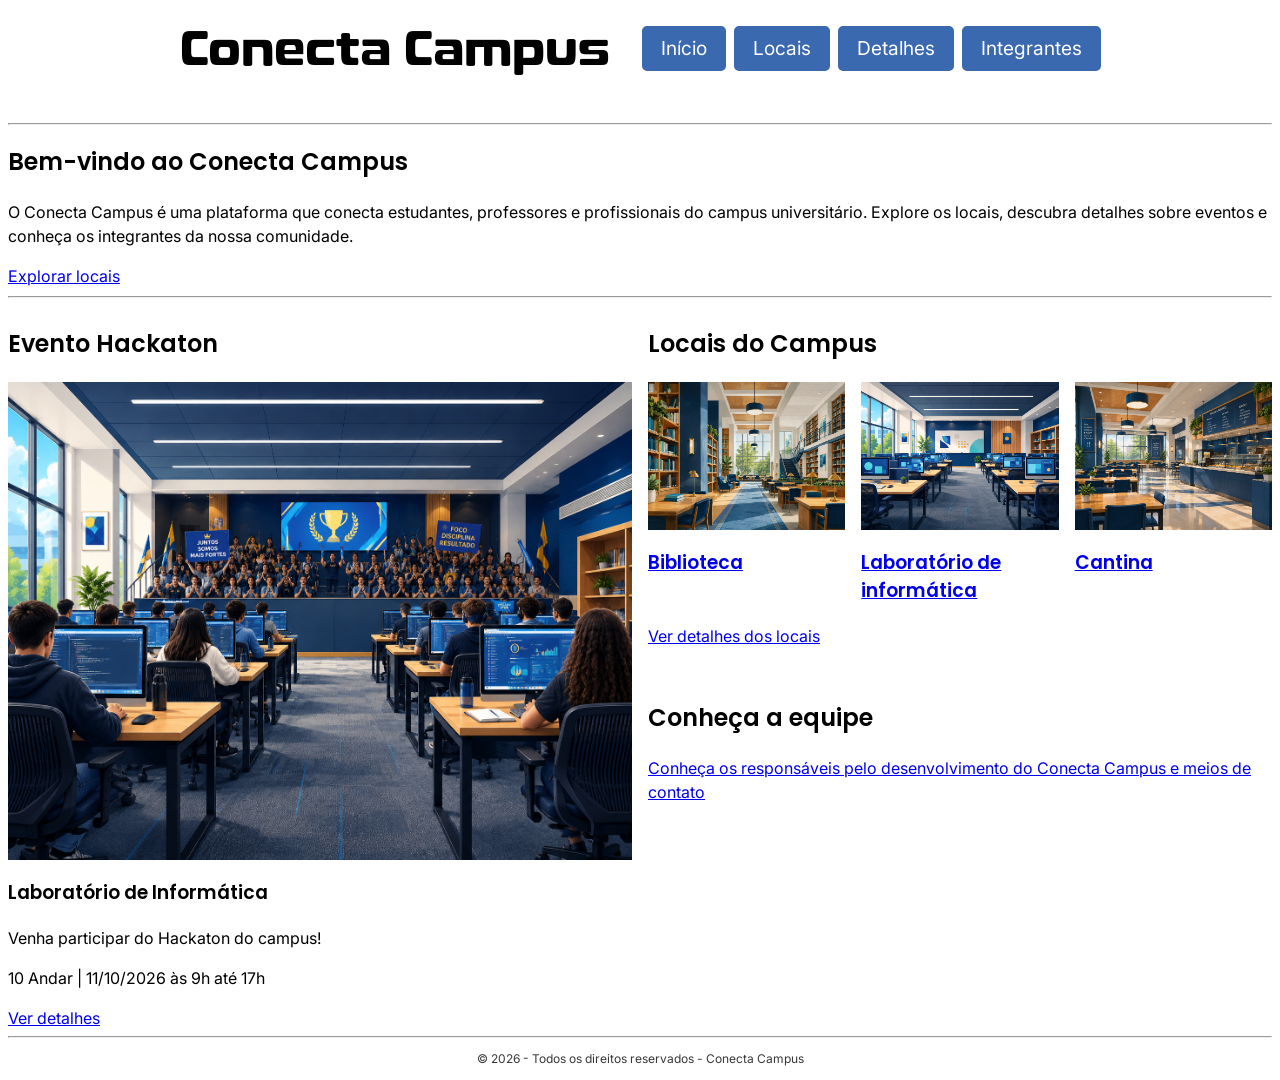
<file: index.html>
<!--
INTEGRANTES DO GRUPO
RM574875-BRENO MENEZES DE MACEDO
RM576191-FELIPE ROCHA SANCHES
RM575563-VICTOR HENRIQUE LIMA ANDRADE
RM574418-VICTOR SALES MARQUES
-->

<!DOCTYPE html>
<html lang="pt-BR">

<head>
    <meta charset="UTF-8">
    <meta name="viewport" content="width=device-width, initial-scale=1.0">
    <title>Inicio | Conecta Campus</title>
    <link rel="stylesheet" href="css/style.css">
</head>

<body>
    <header class="cabecalho">
        <a class="marca" href="index.html" aria-label="Conecta Campus - página inicial">Conecta Campus</a>
        <nav aria-label="Navegação principal">
            <ul class="menu">
                <li><a href="index.html" aria-current="page">Início</a></li>
                <li><a href="locais.html">Locais</a></li>
                <li><a href="detalhes.html">Detalhes</a></li>
                <li><a href="integrantes.html">Integrantes</a></li>
            </ul>
        </nav>
    </header>

    <hr>

    <main id="conteudo-principal">
        <section class="hero" aria-labelledby="titulo-principal">
            <div class="hero-conteudo">
                <h1 id="titulo-principal">Bem-vindo ao Conecta Campus</h1>
                <p class="hero-texto">O Conecta Campus é uma plataforma que conecta estudantes,
                    professores e profissionais do campus universitário. Explore os locais, descubra
                    detalhes sobre eventos e conheça os integrantes da nossa comunidade.</p>
                <a class="botao" href="./locais.html">Explorar locais</a>
            </div>
        </section>

        <hr>


        <div class="destaques">
            <article class="cartao-evento">
                <div class="cartao-conteudo">
                    <h2 class="cartao-titulo">Evento Hackaton</h2>
                    <a href="./detalhes.html">
                        <img class="cartao-imagem-evento" src="./img/hackaton.png"
                            alt="Laboratório de informática com computadores e equipamentos" />
                    </a>
                    <h3 class="cartao-local">Laboratório de Informática</h3>
                    <p class="cartao-descricao">Venha participar do Hackaton do campus!</p>
                    <p class="cartao-data">10 Andar | 11/10/2026 às 9h até 17h</p>
                    <a href="./detalhes.html">Ver detalhes</a>
                </div>
            </article>

            <div class="destaques-direita">
                <article class="cartao-locais">
                    <h2 class="cartao-titulo">Locais do Campus</h2>

                    <div class="locais-fotos">
                        <a href="locais.html#biblioteca">
                            <img src="img/biblioteca-campus.png" alt="Biblioteca do campus">
                            <h3>Biblioteca</h3>
                        </a>

                        <a href="locais.html#laboratorio">
                            <img src="img/laboratorio-informatica.png" alt="Laboratório de Informática">
                            <h3>Laboratório de informática</h3>
                        </a>

                        <a href="locais.html#cantina">
                            <img src="img/cantina.png" alt="Cantina do campus">
                            <h3>Cantina</h3>
                        </a>
                    </div>

                    <a href="./locais.html">Ver detalhes dos locais </a>
                </article>

                <article class="cartao-integrantes">
                    <h2 class="cartao-titulo">Conheça a equipe</h2>
                    <a href="./integrantes.html">
                        <p>Conheça os responsáveis pelo desenvolvimento do Conecta Campus e meios de contato</p>
                    </a>
                </article>
            </div>
        </div>
    </main>

    <footer class="rodape">
        <div class="container">
            <hr>
            <p>&copy; 2026 - Todos os direitos reservados - Conecta Campus</p>
        </div>
    </footer>
</body>

</html>
</file>
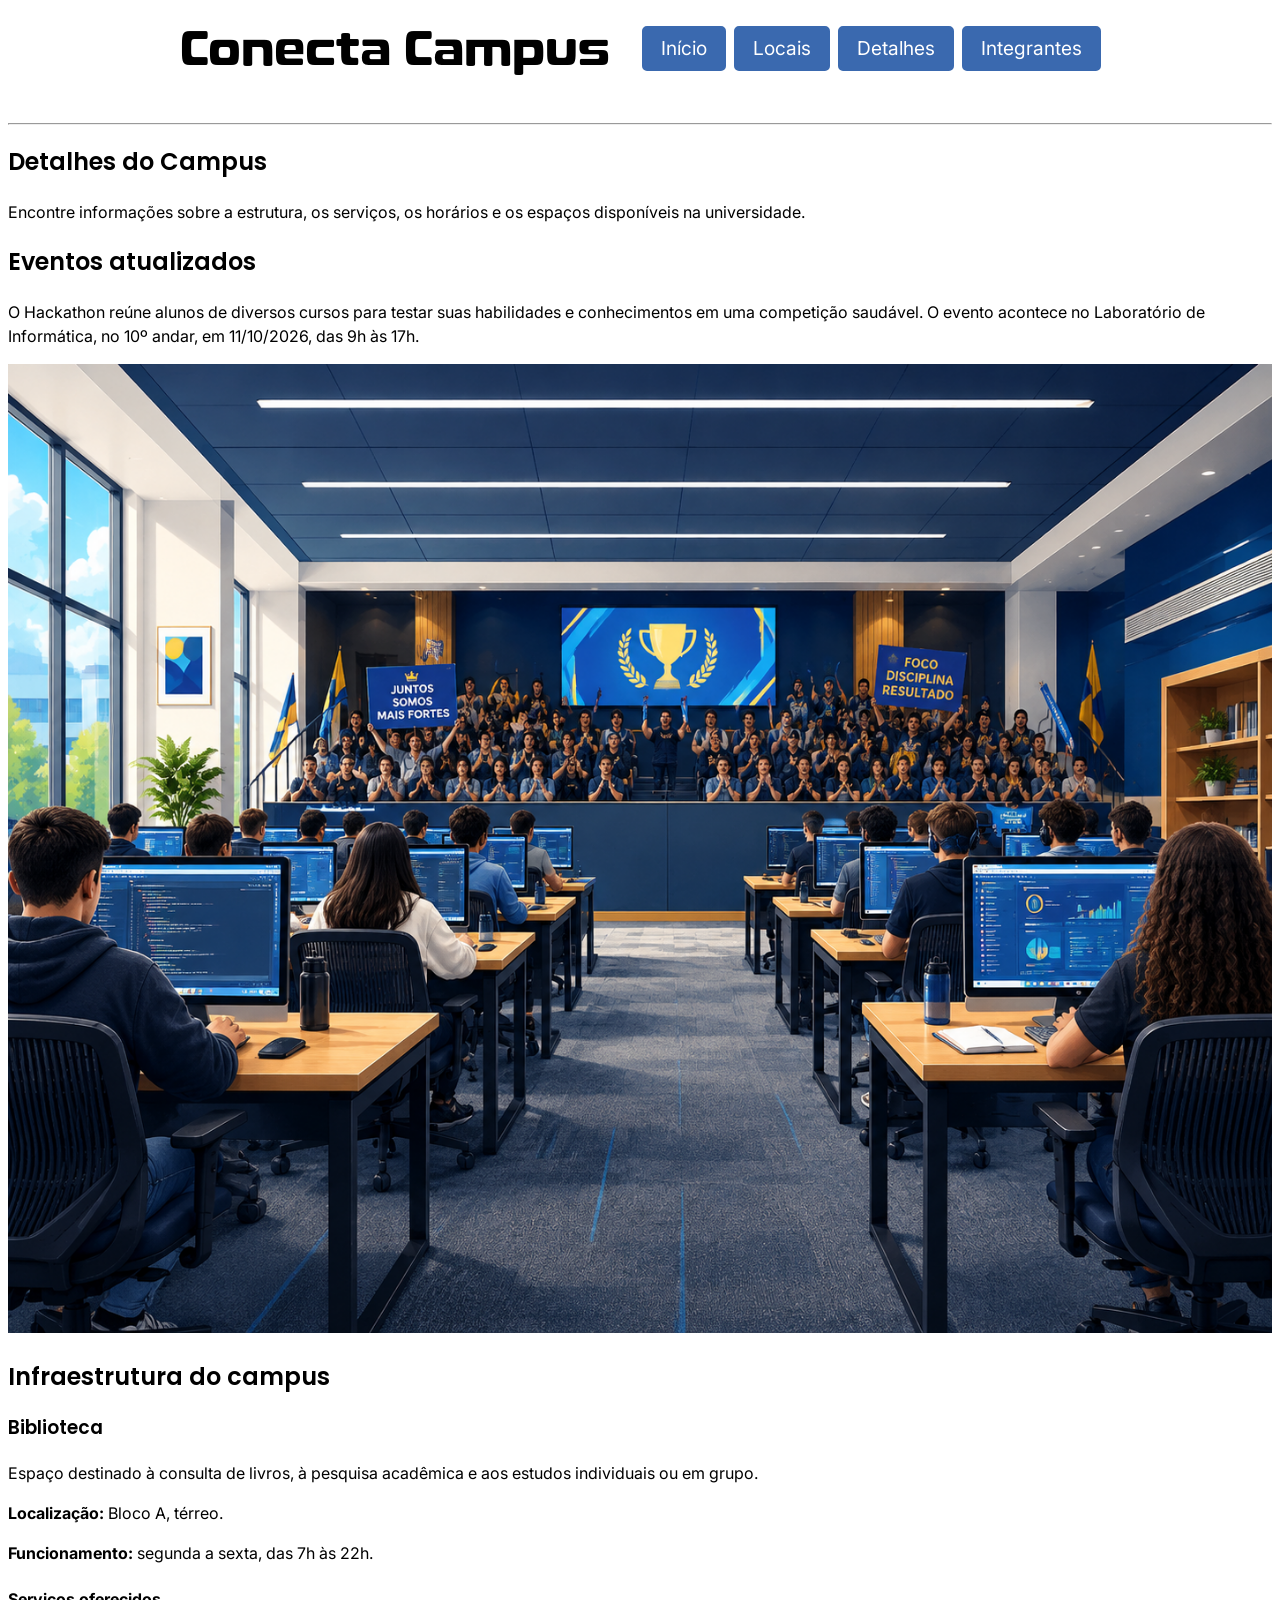
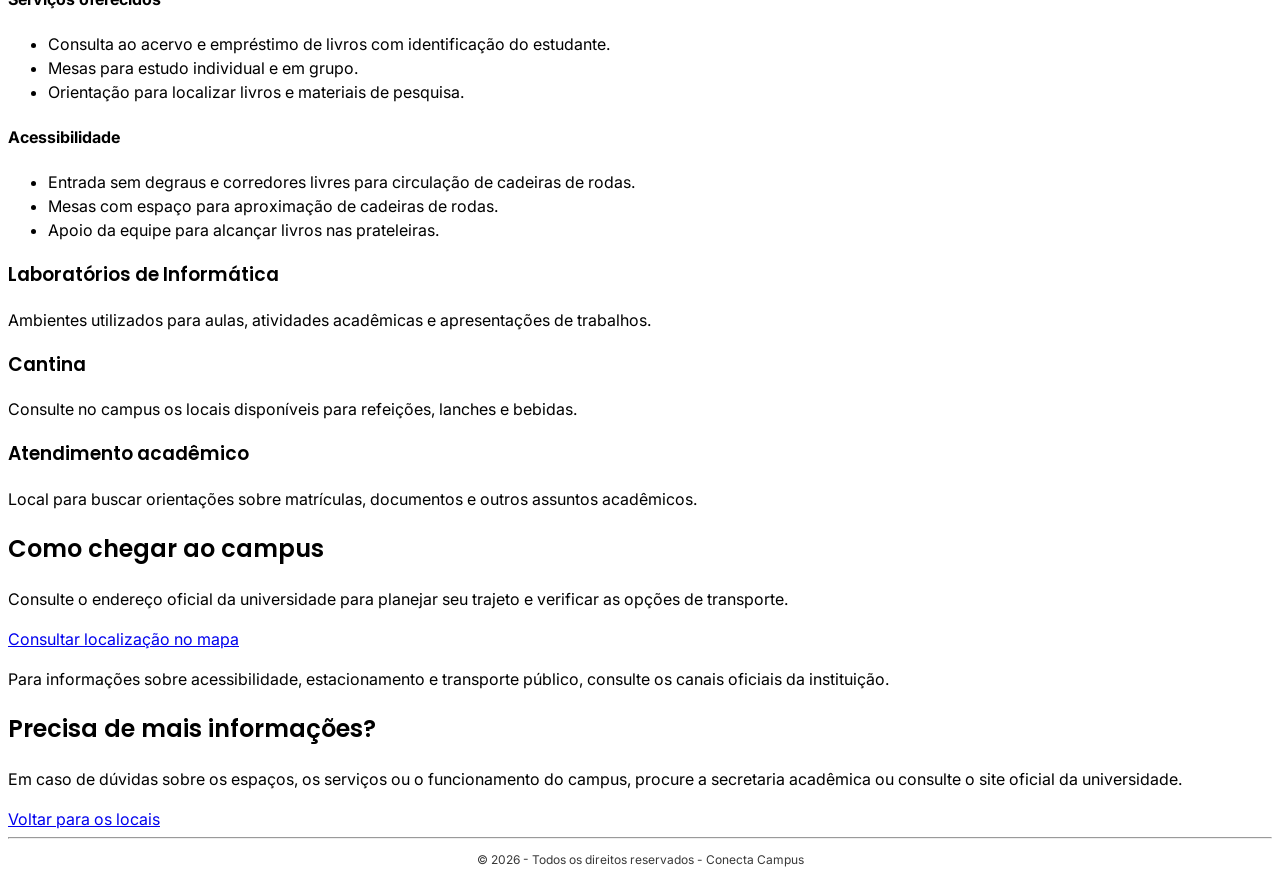
<file: detalhes.html>
<!--
INTEGRANTES DO GRUPO
RM574875-BRENO MENEZES DE MACEDO
RM576191-FELIPE ROCHA SANCHES
RM575563-VICTOR HENRIQUE LIMA ANDRADE
RM574418-VICTOR SALES MARQUES
-->

<!DOCTYPE html>
<html lang="pt-BR">
<head>
    <meta charset="UTF-8">
    <meta name="viewport" content="width=device-width, initial-scale=1.0">
    <title>Detalhes | Conecta Campus</title>
    <link rel="stylesheet" href="css/style.css">
</head>
  
<body>
     <header class="cabecalho">
        <a
          class="marca"
          href="index.html"
          aria-label="Conecta Campus - página inicial"
          >Conecta Campus</a
        >
      <nav aria-label="Navegação principal">
        <ul class="menu">
          <li><a href="index.html">Início</a></li>
          <li><a href="locais.html" >Locais</a></li>
          <li><a href="detalhes.html" aria-current="page">Detalhes</a></li>
          <li><a href="integrantes.html">Integrantes</a></li>
        </ul>
      </nav>
    </header>

      <hr> 

    <main id="inicio">

        <section class="hero" aria-labelledby="titulo-principal">

            <h1 id="titulo-principal">Detalhes do Campus</h1>

            <p class="hero-texto">
                Encontre informações sobre a estrutura, os serviços,
                os horários e os espaços disponíveis na universidade.
            </p>

        </section>

        <section class="historias-impacto"
                 aria-labelledby="titulo-informacoes">

            <h2 id="titulo-informacoes">Eventos atualizados</h2>

            <p>
                O Hackathon reúne alunos de diversos cursos para testar suas habilidades e conhecimentos em uma competição saudável. O evento acontece no Laboratório de Informática, no 10º andar, em 11/10/2026, das 9h às 17h.
            </p>

            
<section class="imagem-campus" aria-label="Estrutura do campus">
    <img
        src="./img/hackaton.png"
        alt="Laboratório universitário com alunos utilizando computadores e uma plateia ao fundo"
        class="foto-campus"
    >
</section>

        </section>
       
        <section class="colaboradores"
                 aria-labelledby="titulo-estrutura">

            <h2 id="titulo-estrutura">Infraestrutura do campus</h2>

            <div class="cards-colaboradores">

                <article class="colaborador">
                    <h3>Biblioteca</h3>
                    <p>
                        Espaço destinado à consulta de livros, à pesquisa acadêmica
                        e aos estudos individuais ou em grupo.
                    </p>
                    <p><strong>Localização:</strong> Bloco A, térreo.</p>
                    <p><strong>Funcionamento:</strong> segunda a sexta, das 7h às 22h.</p>
                    <h4>Serviços oferecidos</h4>
                    <ul>
                        <li>Consulta ao acervo e empréstimo de livros com identificação do estudante.</li>
                        <li>Mesas para estudo individual e em grupo.</li>
                        <li>Orientação para localizar livros e materiais de pesquisa.</li>
                    </ul>
                    <h4>Acessibilidade</h4>
                    <ul>
                        <li>Entrada sem degraus e corredores livres para circulação de cadeiras de rodas.</li>
                        <li>Mesas com espaço para aproximação de cadeiras de rodas.</li>
                        <li>Apoio da equipe para alcançar livros nas prateleiras.</li>
                    </ul>
                </article>

                <article class="colaborador">
                    <h3>Laboratórios de Informática</h3>
                    <p>
                        Ambientes utilizados para aulas, atividades
                        acadêmicas e apresentações de trabalhos.
                    </p>
                </article>

                <article class="colaborador">
                    <h3>Cantina</h3>
                    <p>
                        Consulte no campus os locais disponíveis
                        para refeições, lanches e bebidas.
                    </p>
                </article>

                <article class="colaborador">
                    <h3>Atendimento acadêmico</h3>
                    <p>
                        Local para buscar orientações sobre matrículas,
                        documentos e outros assuntos acadêmicos.
                    </p>
                </article>

            </div>

        </section>


        <section class="convite-apoio"
                 aria-labelledby="titulo-localizacao">

            <h2 id="titulo-localizacao">Como chegar ao campus</h2>

            <p>
                Consulte o endereço oficial da universidade para planejar
                seu trajeto e verificar as opções de transporte.
            </p>

            <a class="botao"
               href="https://www.google.com/maps/search/campus+universitario+Sao+Paulo"
               target="_blank"
               rel="noopener noreferrer">
                Consultar localização no mapa
            </a>

            <p>
                Para informações sobre acessibilidade, estacionamento
                e transporte público, consulte os canais oficiais
                da instituição.
            </p>

        </section>

      
        <section class="historias-impacto"
                 aria-labelledby="titulo-contato">

            <h2 id="titulo-contato">Precisa de mais informações?</h2>

            <p>
                Em caso de dúvidas sobre os espaços, os serviços ou
                o funcionamento do campus, procure a secretaria
                acadêmica ou consulte o site oficial da universidade.
            </p>

            <a href="./locais.html">Voltar para os locais</a>

        </section>

    </main>

    <footer class="rodape">
        <div class="container">
            <hr>
            <p>&copy; 2026 - Todos os direitos reservados - Conecta Campus</p>
        </div>
    </footer>
</body>
</html>
</file>
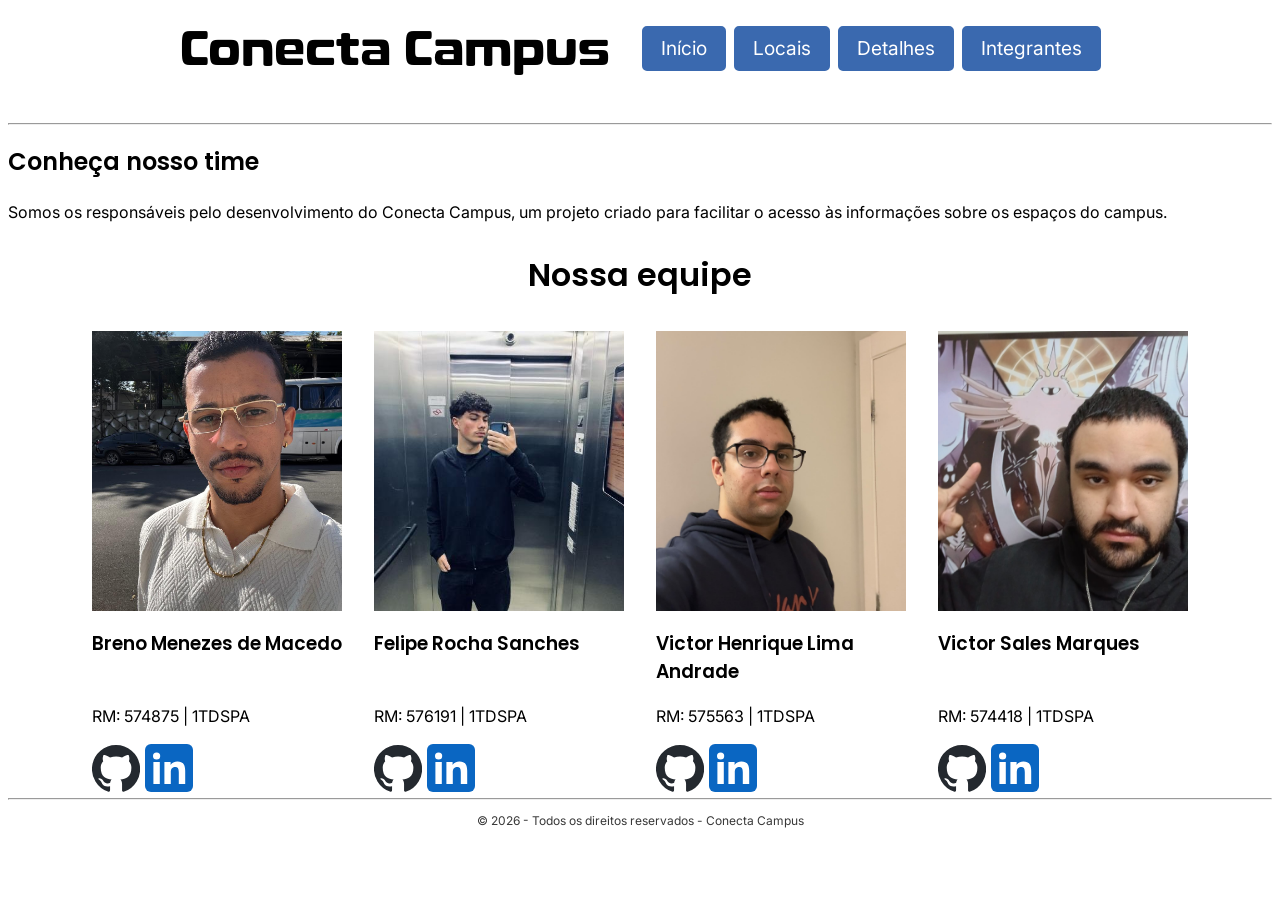
<file: integrantes.html>
<!--
INTEGRANTES DO GRUPO
RM574875-BRENO MENEZES DE MACEDO
RM576191-FELIPE ROCHA SANCHES
RM575563-VICTOR HENRIQUE LIMA ANDRADE
RM574418-VICTOR SALES MARQUES
-->

<!DOCTYPE html>
<html lang="pt-BR">
<head>
    <meta charset="UTF-8">
    <meta name="viewport" content="width=device-width, initial-scale=1.0">
    <title>Integrantes | Conecta Campus</title>
    <link rel="stylesheet" href="css/style.css">
</head>
<body>
    <header class="cabecalho">
        <a
            class="marca"
            href="index.html"
            aria-label="Conecta Campus - página inicial"
        >Conecta Campus</a>

        <nav aria-label="Navegação principal">
            <ul class="menu">
                <li><a href="index.html">Início</a></li>
                <li><a href="locais.html">Locais</a></li>
                <li><a href="detalhes.html">Detalhes</a></li>
                <li>
                    <a href="integrantes.html" aria-current="page">
                        Integrantes
                    </a>
                </li>
            </ul>
        </nav>
    </header>

      <hr> 

    <main class="integrantes-conteudo">
        <section class="integrantes-intro">
            <h1>Conheça nosso time</h1>
            <p>
                Somos os responsáveis pelo desenvolvimento do Conecta Campus,
                um projeto criado para facilitar o acesso às informações
                sobre os espaços do campus.
            </p>
        </section>

        <section class="integrantes-equipe">
            <h2 id="titulo-integrantes">Nossa equipe</h2>

            <div class="integrantes-grade">

            <article class="integrante-card">
                <img
                    class="integrante-foto"
                    src="img/integrantes/breno.jpeg"
                    alt="Foto de Breno Menezes de Macedo"
                >

                <div class="integrante-info">
                    <h3>Breno Menezes de Macedo</h3>
                    <p class="integrante-rm">RM: 574875 | 1TDSPA</p>

                    <div class="integrante-links">
                        <a
                            aria-label="GitHub de Breno Menezes de Macedo" href="https://github.com/BrenoMenezes20"
                            target="_blank"
                            rel="noopener noreferrer"
                        >
                            <img
                                class="github-icon"
                                src="img/icons/github.svg"
                                alt="Logo do GitHub"
                            >
                        </a>

                        <a
                            aria-label="LinkedIn de Breno Menezes de Macedo" href="https://www.linkedin.com/in/breno-menezes--/"
                            target="_blank"
                            rel="noopener noreferrer"
                        >
                            <img
                                class="linkedin-icon"
                                src="img/icons/linkedin.svg"
                                alt="Logo do LinkedIn"
                            >
                        </a>
                    </div>
                </div>
            </article>

            <article class="integrante-card">
                <img
                    class="integrante-foto"
                    src="img/integrantes/felipe.jpeg"
                    alt="Foto de Felipe Rocha Sanches"
                >

                <div class="integrante-info">
                    <h3>Felipe Rocha Sanches</h3>
                    <p class="integrante-rm">RM: 576191 | 1TDSPA</p>

                    <div class="integrante-links">
                        <a
                            aria-label="GitHub de Felipe Rocha Sanches" href="https://github.com/FeRocha14"
                            target="_blank"
                            rel="noopener noreferrer"
                        >
                            <img
                                class="github-icon"
                                src="img/icons/github.svg"
                                alt="Logo do GitHub"
                            >
                        </a>

                        <a
                            aria-label="LinkedIn de Felipe Rocha Sanches" href="https://www.linkedin.com/in/felipe-rocha-a46196248/"
                            target="_blank"
                            rel="noopener noreferrer"
                        >
                            <img
                                class="linkedin-icon"
                                src="img/icons/linkedin.svg"
                                alt="Logo do LinkedIn"
                            >
                        </a>
                    </div>
                </div>
            </article>

            <article class="integrante-card">
                <img
                    class="integrante-foto"
                    src="img/integrantes/vh.jpeg"
                    alt="Foto de Victor Henrique Lima Andrade"
                >

                <div class="integrante-info">
                    <h3>Victor Henrique Lima Andrade</h3>
                    <p class="integrante-rm">RM: 575563 | 1TDSPA</p>

                    <div class="integrante-links">
                        <a
                            aria-label="GitHub de Victor Henrique Lima Andrade" href="https://github.com/Victor0Henrique"
                            target="_blank"
                            rel="noopener noreferrer"
                        >
                        <img
                            class="github-icon"
                            src="img/icons/github.svg"
                            alt="Logo do GitHub"
                        >
                        </a>

                        <a
                            aria-label="LinkedIn de Victor Henrique Lima Andrade" href="https://www.linkedin.com/in/victor-henrique-a4996642a/"
                            target="_blank"
                            rel="noopener noreferrer"
                        >   <img
                            class="linkedin-icon"
                            src="img/icons/linkedin.svg"
                            alt="Logo do LinkedIn"
                        >
                        </a>
                    </div>
                </div>
            </article>

            <article class="integrante-card">
                <img
                    class="integrante-foto"
                    src="img/integrantes/vs.jpeg"
                    alt="Foto de Victor Sales Marques"
                >

                <div class="integrante-info">
                    <h3>Victor Sales Marques</h3>
                    <p class="integrante-rm">RM: 574418 | 1TDSPA</p>

                    <div class="integrante-links">
                        <a
                            aria-label="GitHub de Victor Sales Marques" href="https://github.com/victor-singrax"
                            target="_blank"
                            rel="noopener noreferrer"
                        >   <img
                            class="github-icon"
                            src="img/icons/github.svg"
                            alt="Logo do GitHub"
                        >
                        </a>

                        <a
                            aria-label="LinkedIn de Victor Sales Marques" href="https://www.linkedin.com/in/victor-sales-marques/"
                            target="_blank"
                            rel="noopener noreferrer"
                        >   <img
                            class="linkedin-icon"
                            src="img/icons/linkedin.svg"
                            alt="Logo do LinkedIn"
                        >
                        </a>
                    </div>
                </div>
            </article>
        </div>
        </section>
    </main>

    <footer class="rodape">
        <div class="container">
            <hr>
            <p>&copy; 2026 - Todos os direitos reservados - Conecta Campus</p>
        </div>
    </footer>
</body>
</html>
</file>
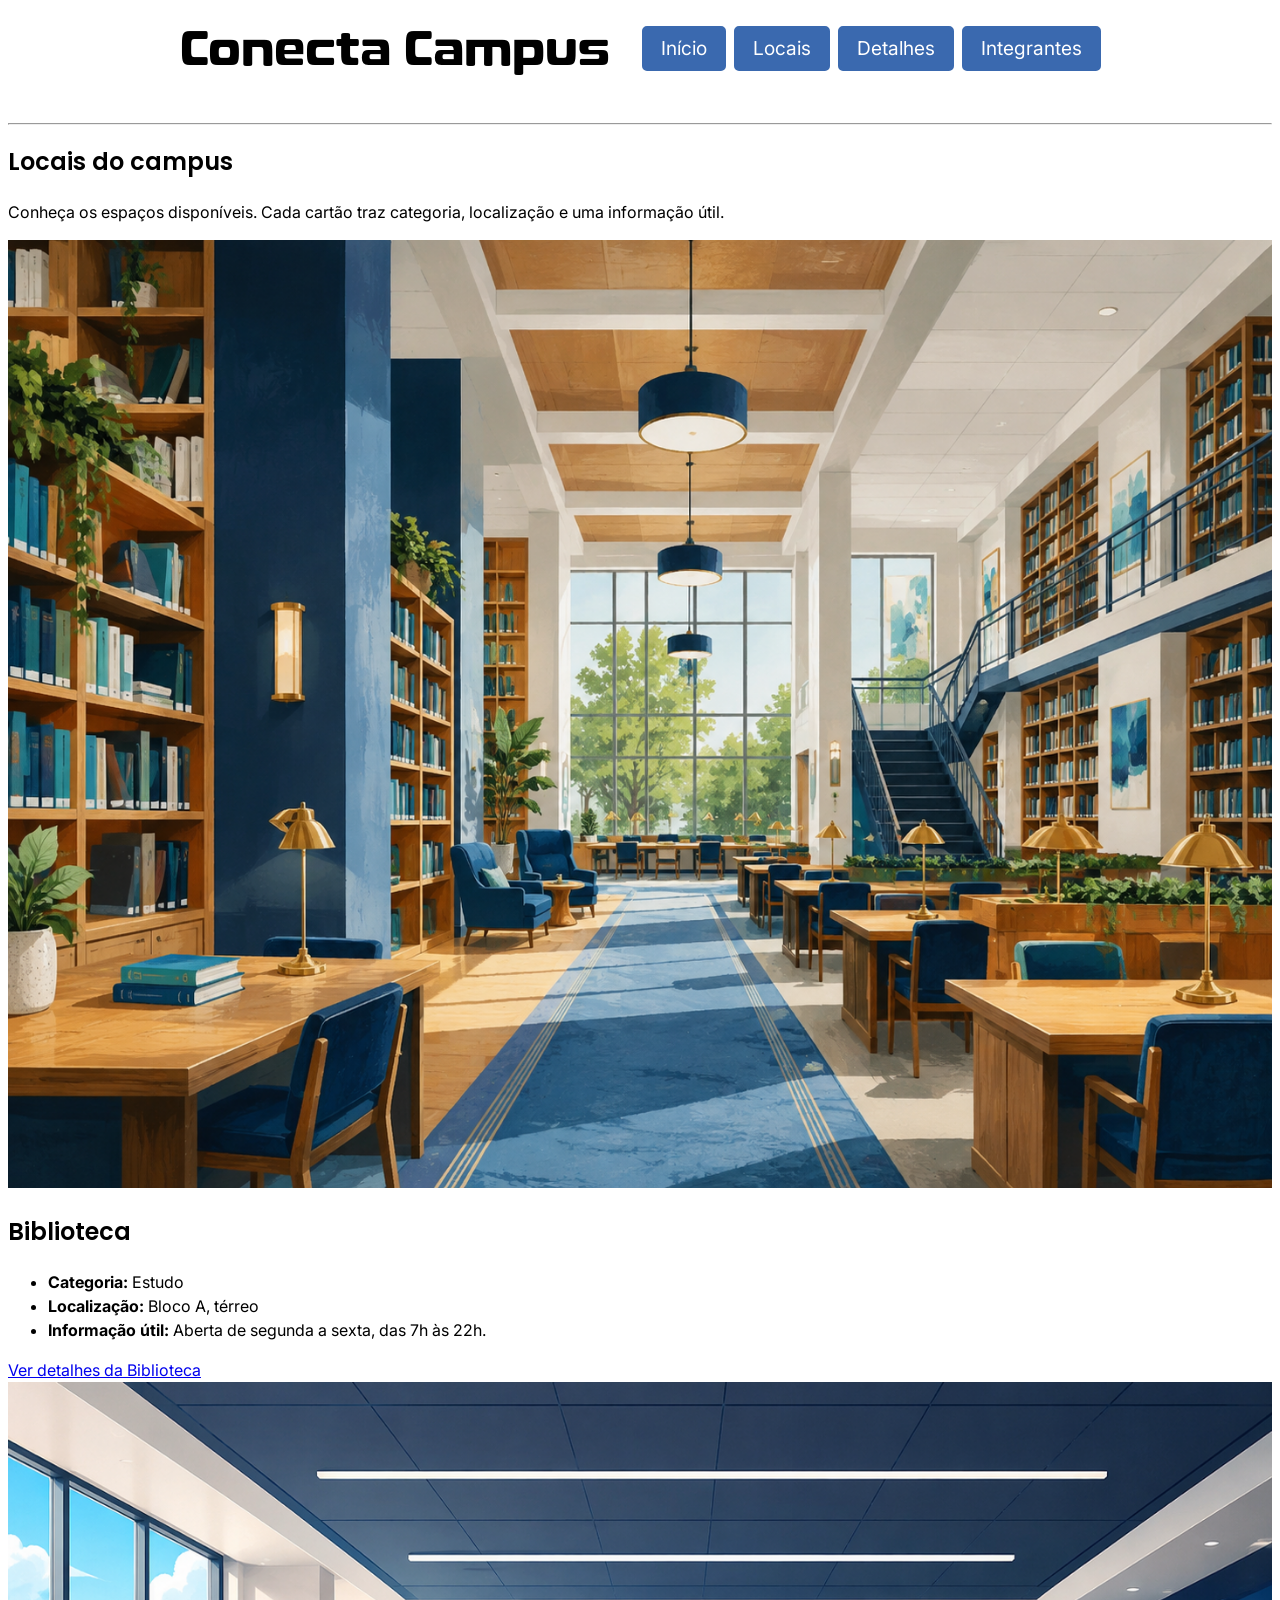
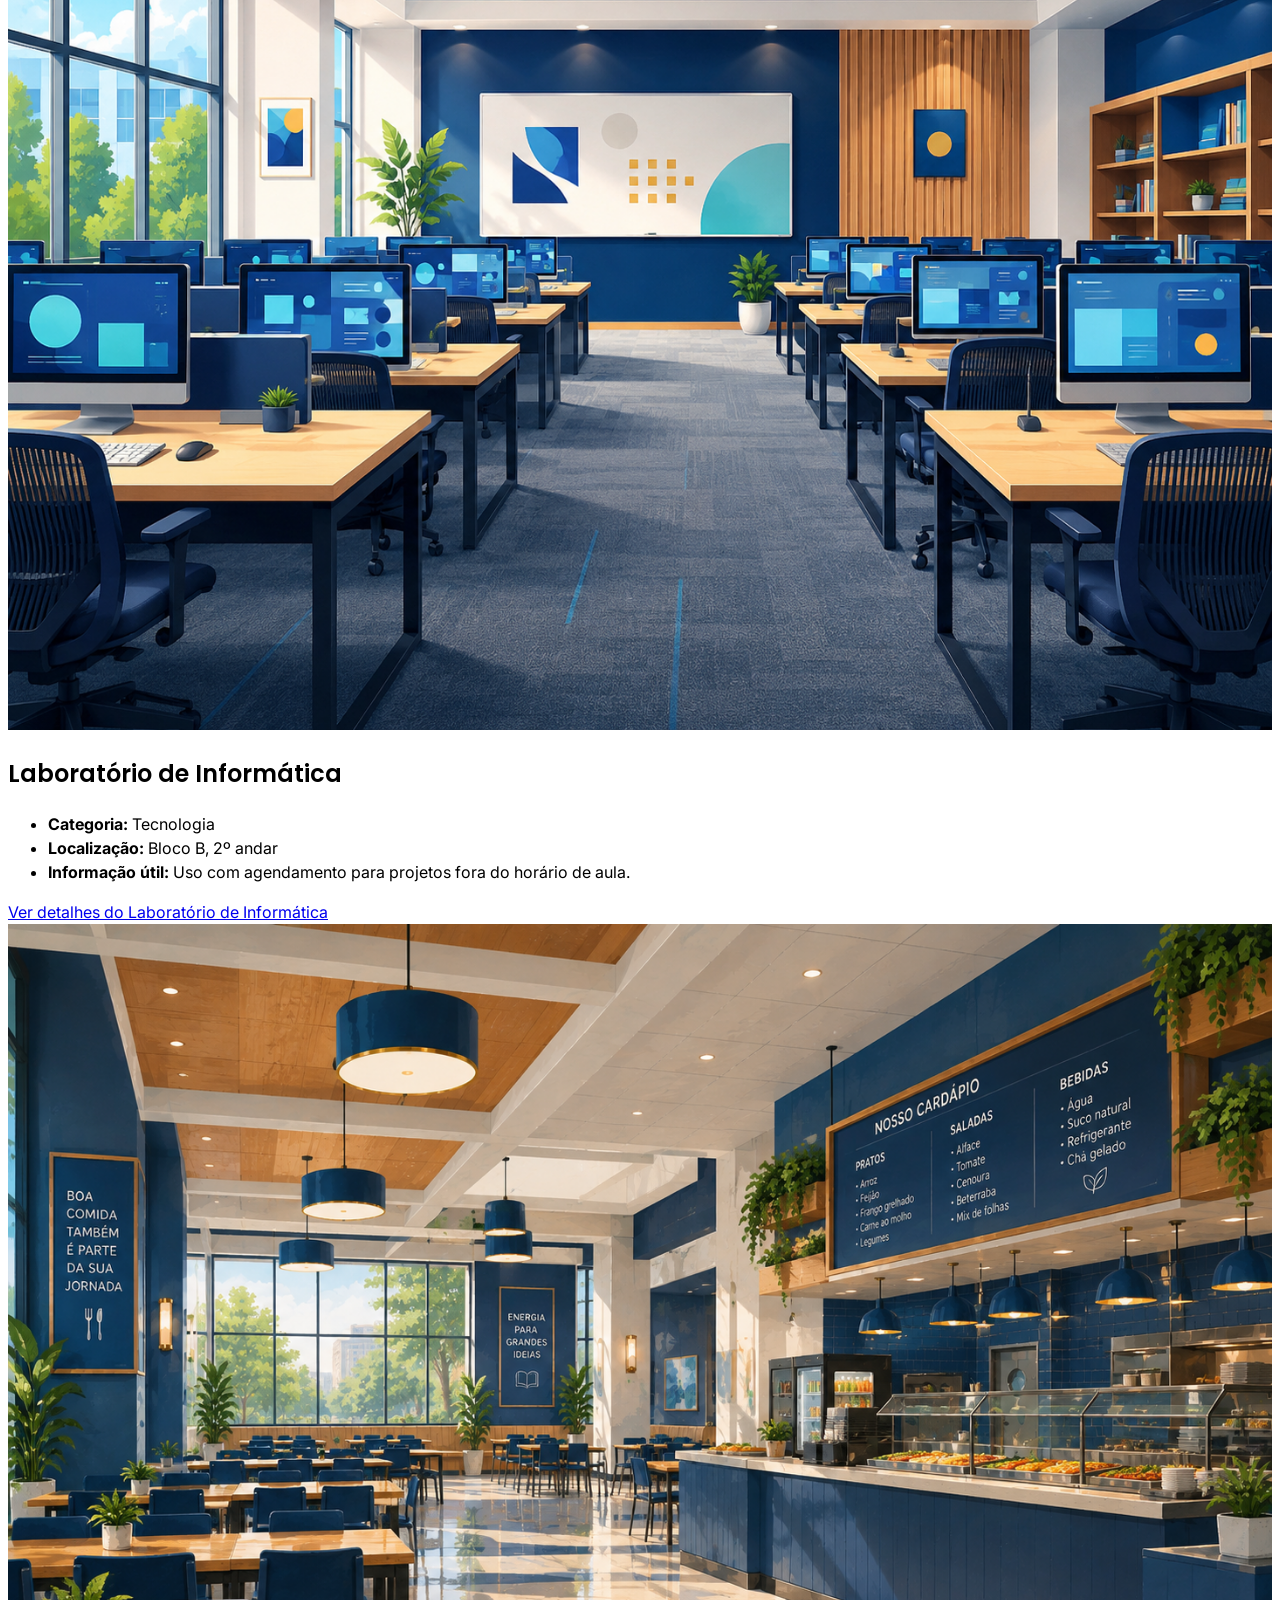
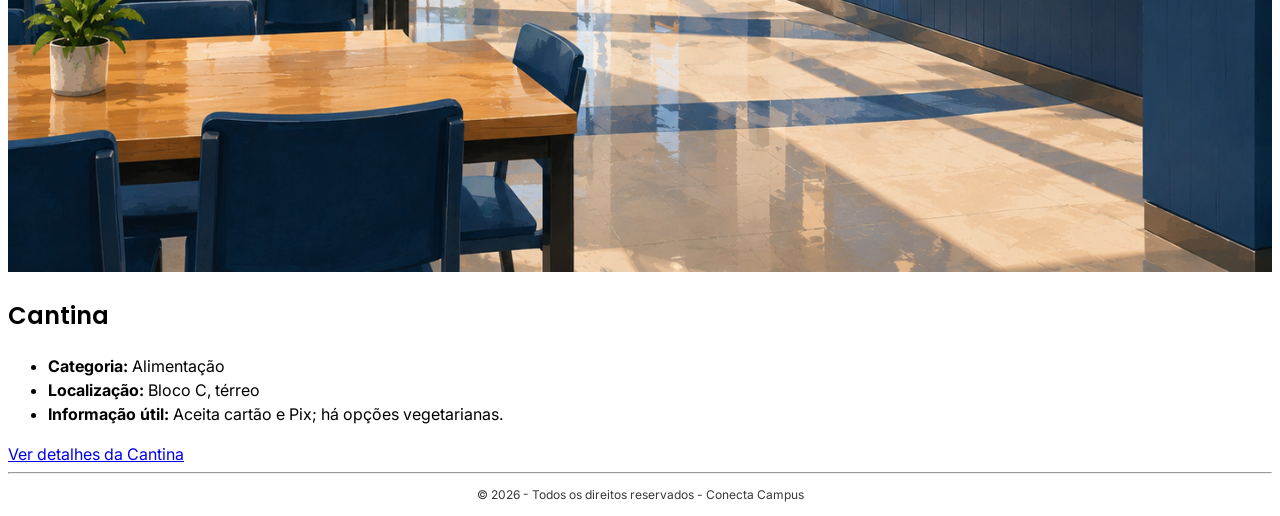
<file: locais.html>
<!--
INTEGRANTES DO GRUPO
RM574875-BRENO MENEZES DE MACEDO
RM576191-FELIPE ROCHA SANCHES
RM575563-VICTOR HENRIQUE LIMA ANDRADE
RM574418-VICTOR SALES MARQUES
-->
<!DOCTYPE html>
<html lang="pt-BR">
  <head>
    <meta charset="UTF-8">
    <meta name="viewport" content="width=device-width, initial-scale=1.0">
    <title>Locais | Conecta Campus</title>
    <link rel="stylesheet" href="css/style.css">
  </head>
  <body>
     <header class="cabecalho">
        <a
          class="marca"
          href="index.html"
          aria-label="Conecta Campus - página inicial"
          >Conecta Campus</a
        >
      <nav aria-label="Navegação principal">
        <ul class="menu">
          <li><a href="index.html">Início</a></li>
          <li><a href="locais.html" aria-current="page">Locais</a></li>
          <li><a href="detalhes.html">Detalhes</a></li>
          <li><a href="integrantes.html">Integrantes</a></li>
        </ul>
      </nav>
    </header>

    <hr> 

    <main class="conteudo">
      <section>
        <h1>Locais do campus</h1>
        <p>Conheça os espaços disponíveis. Cada cartão traz categoria, localização e uma informação útil.</p>
        <div class="grade">
          <article class="cartao" id="biblioteca">
            <img 
             src="./img/biblioteca-campus.png"
             alt="Estantes e mesas de estudo da Biblioteca do campus" />
            <h2>Biblioteca</h2>
            <ul class="dados">
              <li><strong>Categoria:</strong> Estudo</li>
              <li><strong>Localização:</strong> Bloco A, térreo</li>
              <li><strong>Informação útil:</strong> Aberta de segunda a sexta, das 7h às 22h.</li>
            </ul>
            <a href="detalhes.html">Ver detalhes da Biblioteca</a>
          </article>
          <article class="cartao" id="laboratorio">
            <img
             src="./img/laboratorio-informatica.png"
             alt="Laboratório de informática com computadores e equipamentos" />
            <h2>Laboratório de Informática</h2>
            <ul class="dados">
              <li><strong>Categoria:</strong> Tecnologia</li>
              <li><strong>Localização:</strong> Bloco B, 2º andar</li>
              <li><strong>Informação útil:</strong> Uso com agendamento para projetos fora do horário de aula.</li>
            </ul>
            <a href="detalhes.html">Ver detalhes do Laboratório de Informática</a>
          </article>
          <article class="cartao" id="cantina">
            <img
             src="./img/cantina.png"
             alt="Balcão e mesas da Cantina do campus" />
            <h2>Cantina</h2>
            <ul class="dados">
              <li><strong>Categoria:</strong> Alimentação</li>
              <li><strong>Localização:</strong> Bloco C, térreo</li>
              <li><strong>Informação útil:</strong> Aceita cartão e Pix; há opções vegetarianas.</li>
            </ul>
            <a href="detalhes.html">Ver detalhes da Cantina</a>
          </article>
        </div>
      </section>
    </main>

    <footer class="rodape">
        <div class="container">
            <hr>
            <p>&copy; 2026 - Todos os direitos reservados - Conecta Campus</p>
        </div>
    </footer>
  </body>
</html>
</file>
<file: css/style.css>
/*
INTEGRANTES DO GRUPO
RM574875-BRENO MENEZES DE MACEDO
RM576191-FELIPE ROCHA SANCHES
RM575563-VICTOR HENRIQUE LIMA ANDRADE
RM574418-VICTOR SALES MARQUES
*/

/* registra a fonte pra poder usar depois, ta puxando da pasta fonts*/
@font-face {
    font-family: "Inter";
    src: url(../fonts/inter.ttf) format("truetype");
    font-weight: 100 900;
    font-style: normal;
    font-display: swap;
}
@font-face {
    font-family: "Poppins";
    src: url(../fonts/Poppins-SemiBold.ttf) format("truetype");
    font-weight: 600;
    font-style: normal;
    font-display: swap;
}
@font-face {
    font-family: "valve";
    src: url(../fonts/valve.otf) format("opentype");
    font-weight: normal;
    font-style: normal;
    font-display: swap;
}

/*geral */
*{
    box-sizing: border-box;
}

html{
    font-family: "Inter";
    font-size: 16px;
    line-height: 1.5;
}

h1, h2, h3 {
    font-family: "Poppins";
}

/* cabecalho e footer*/
header{
    width: 100%;
    background-color: #ffffff;
    color: #000000;
}

.marca {
    font-family: "valve";
    text-decoration: none;
    color: #000000;
    font-size: 3rem;
}

footer {
    width: 100%;
    font-size: 0.75rem;
    color: #383838;
    text-align: center;
}

hr {
    background-color: #6292ec;
}

      .menu li a:hover{
        background-color: #284e91;
        border: 3px solid #6292ec;
    }

    .menu li a:focus-visible{
        outline: 3px solid #3a69af;
        outline-offset: 2px;
    }


/* pagina de integrantes */

.integrante-foto{
    width: 100%;
    display: block;
    max-width: 100%;
    height: 280px;
    object-fit: cover;
}

.integrante-card{
    line-height: 1.5rem;
    width: 250px;
}

.integrantes-grade{
    display: flex;
    flex-wrap: wrap;
    justify-content: center;
    gap: 2rem;
}

#titulo-integrantes{
    text-align: center;
    font-size: 2rem;
    margin-bottom: 2rem;
}

.integrante-info h3 {
    line-height: 1.5;
    min-height: 3em;
}

.integrante-links img {
    width: 48px;
    height: 48px;
    max-width: none;
    margin: 0;
    object-fit: contain;
}

.integrante-links {
    display: flex;
    gap: 0.3rem;
}

.integrante-links a {
    display:flex;
    flex: 0 0 auto;
}

/* pagina inicial */
.destaques {
    display: flex;
    align-items:flex-start;
    gap: 1rem;
}

.destaques-direita {
    flex: 1;
    min-width: 0;
    display: flex;
    flex-direction: column;
    gap: 2rem;
}

.cartao-evento {
    flex: 1;
    min-width: 0;
}

.cartao-locais {
    flex: 1;
    min-width: 0;
}

.cartao-evento, .cartao-imagem-evento {
    display: block;
    width: 100%;
    max-width: 100%;
}

.locais-fotos {
    display: flex;
    gap: 1rem;
}

.locais-fotos a {
    flex: 1;
    min-width: 0;
}

.locais-fotos img {
    display: block;
    width:100%;
    max-width: 100%;
    height: auto;
}


/* medida pra Mobile */
@media (max-width:600px){
        header {
        display: flex;
        flex-direction: column;
        align-items: center;
        gap: 1rem;
    }

     .marca {
        font-size: 2rem;
        text-align: center;
    }

    .cartao{
        background-color: #657f9c;
        padding: 5%;
    }

    img{
        width: 100%;
        display: block;
        margin: 0 auto;
    } 

        .menu{
        display: flex;
        flex-wrap: wrap;
        justify-content: center;
        gap: 0.3rem;
        margin: 5% 0 5% 0;
        padding: 0;
        list-style: none;
    }

        .menu li a{
        display: inline-block;
        background-color: #3a69af;
        color: #ffffff;
        padding: 1%;
        border-radius: 5px;
        text-align: center;
        font-size: 1rem;
        text-decoration: none;
        padding: 0.2rem 1rem;
        width: auto;
        border: 3px solid #3a69af;
    }

}

@media (min-width:601px){

    header{
        display: flex;
        justify-content: center;
        align-items: center;
        margin: 1% 0% 3% 0%;
        gap: 2rem;
    }

    .menu{
        display: flex;
        gap: 0.5rem;
        margin: 0;
        padding: 0;
        list-style: none;
    }
    
    .menu li{
        display: inline-block;
    }

    .menu li a{
        display: inline-block;
        background-color: #3a69af;
        color: #ffffff;
        padding: 1%;
        border-radius: 5px;
        text-align: center;
        font-size: 1.2rem;
        text-decoration: none;
        padding: 0.3rem 1rem;
        width: auto;
        border: 3px solid #3a69af;
    }

    img {
        max-width: 100%;
        height: auto;
    }
}
</file>
